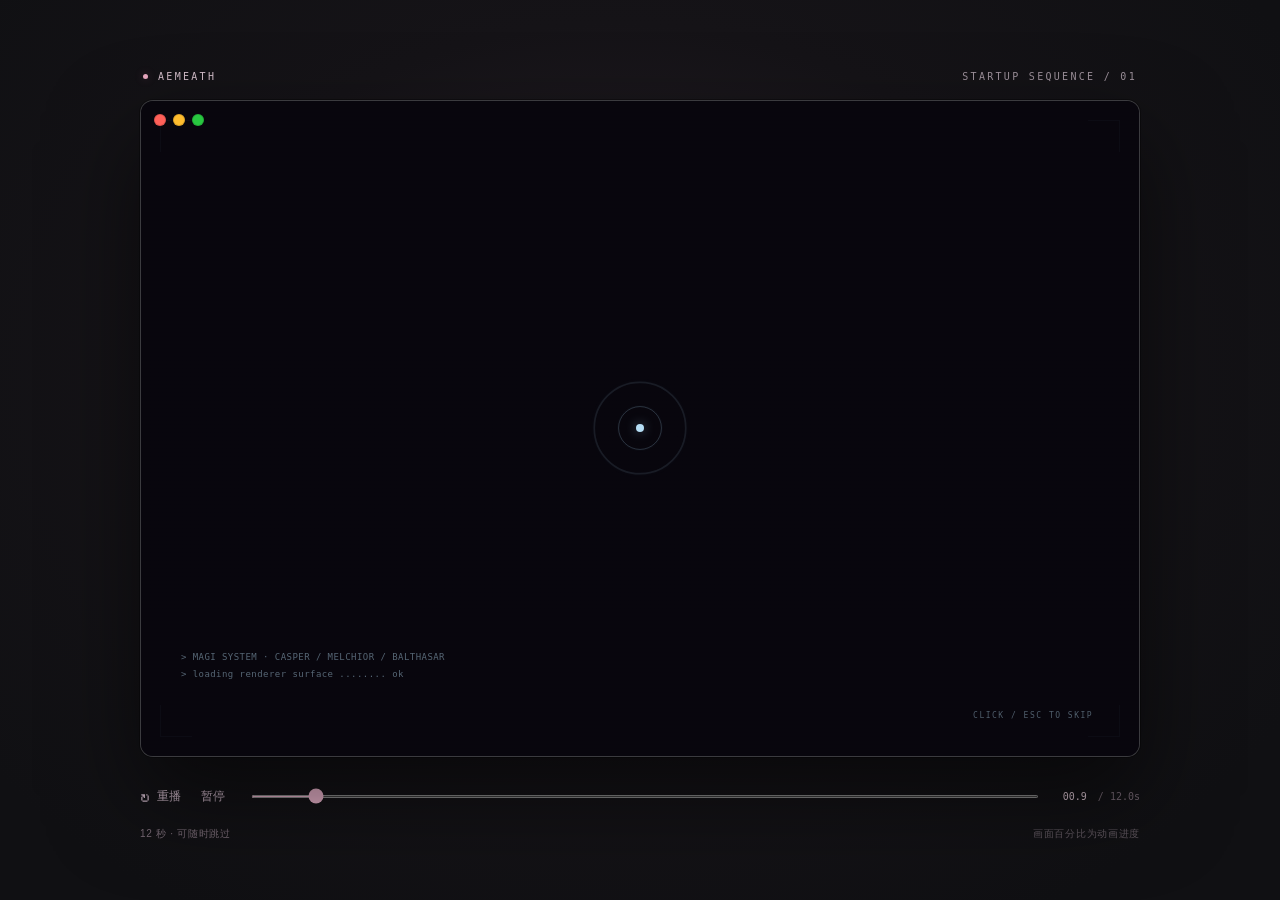
<file: index.html>
<!doctype html>
<html lang="zh-CN">
<head>
  <meta charset="utf-8">
  <meta name="viewport" content="width=device-width, initial-scale=1">
  <meta http-equiv="Content-Security-Policy" content="default-src 'self'; img-src 'self' data: blob:; script-src 'self'; style-src 'self' 'unsafe-inline'; connect-src 'none'; object-src 'none'; base-uri 'none'">
  <title>爱弥斯 · 12 秒启动动画</title>
  <link rel="stylesheet" href="style.css">
  <script src="assets/contours.js" defer></script>
  <script src="image-settings.js" defer></script>
  <script src="animation.js" defer></script>
</head>
<body>
  <main class="preview">
    <header class="preview-heading"><span><i></i> AEMEATH</span><span>STARTUP SEQUENCE / 01</span></header>
    <section class="window" aria-label="爱弥斯启动动画">
      <div class="end-screen" aria-live="polite">
        <span class="end-star">✧</span>
        <p class="eyebrow">CONNECTION ESTABLISHED</p>
        <h1>幽灵，已在你身边。</h1>
        <p class="end-description">12 秒开场预览结束</p>
        <button class="replay-end" type="button">再看一次 <span>↻</span></button>
      </div>
      <div class="scene" aria-hidden="true">
        <img class="artwork" src="assets/artwork.jpg" alt="" decoding="async" fetchpriority="high">
        <canvas class="line-art" width="1536" height="1024"></canvas>
        <div class="shade"></div>
        <div class="scanlines"></div>
        <div class="light-sweep"></div>
        <div class="particles"></div>
        <div class="hud">
          <div class="corner top-left"></div><div class="corner top-right"></div>
          <div class="corner bottom-left"></div><div class="corner bottom-right"></div>
          <div class="sync">
            <div class="sync-label"><span>SYNC RATIO</span><span id="ratio">00.00%</span></div>
            <div class="sync-track"><div class="sync-fill"></div></div>
            <span class="sync-phase">INITIALIZING</span>
          </div>
          <div class="subtitle"><span id="subtitle">幽灵来到…你身边～</span></div>
          <div class="coordinates"><span>RESONANCE / AEMEATH</span><span id="timecode">00:00:00</span></div>
        </div>
        <div class="boot-grid"></div>
        <div class="boot-corners"><i class="corner top-left"></i><i class="corner top-right"></i><i class="corner bottom-left"></i><i class="corner bottom-right"></i></div>
        <div class="intro">
          <div class="pulse"><i></i><i></i><b></b></div>
          <div class="identity">
            <div class="radar">
              <svg class="dial" viewBox="0 0 400 400"><circle cx="200" cy="200" r="177"/><circle class="dashed" cx="200" cy="200" r="151"/><g class="ticks"></g><path class="crosshair" d="M200 9V61 M200 339V391 M9 200H61 M339 200H391"/></svg>
              <div class="avatar-frame"><img class="avatar" src="assets/avatar.jpg" alt="" decoding="async"></div>
              <i class="reticle tl"></i><i class="reticle tr"></i><i class="reticle bl"></i><i class="reticle br"></i>
            </div>
            <svg class="wave" viewBox="0 0 400 22"><path d="M0 11 Q15 5 30 11 T60 11 T90 11 T120 11 T150 11 T180 11 T210 11 T240 11 T270 11 T300 11 T330 11 T360 11 T400 11"/></svg>
            <div class="boot-title">飞行雪绒</div>
            <div class="boot-caption">CODEX INITIALIZE / TYPE-0</div>
          </div>
        </div>
        <div class="boot-logs"><div>&gt; MAGI SYSTEM · CASPER / MELCHIOR / BALTHASAR</div><div>&gt; loading renderer surface ........ ok</div><div>&gt; entry plug depth 21.6 ........... ok</div><div>&gt; LCL pressure nominal</div></div>
        <div class="transition-flash" aria-hidden="true"></div>
      </div>
      <div class="shutter-line" aria-hidden="true"></div>
      <div class="traffic" aria-hidden="true"><i></i><i></i><i></i></div>
      <button id="image-settings" type="button">图片设置</button>
      <button class="skip" type="button" title="跳过动画（Esc）" aria-label="跳过动画">CLICK / ESC TO SKIP</button>
      <p id="asset-error" hidden>动画素材加载失败，请确认 assets 文件夹完整。</p>
      <dialog id="settings-dialog" aria-labelledby="settings-title">
        <form method="dialog"><button class="settings-close" aria-label="关闭图片设置">×</button></form>
        <p class="eyebrow">YOUR STARTUP</p><h2 id="settings-title">换成你喜欢的画面</h2>
        <p class="settings-description">自定义两张图片和下方文字，留空可隐藏对应文字。</p>
        <div class="image-choices">
          <label class="image-choice"><img id="avatar-preview" src="assets/avatar.jpg" alt="当前头像"><span>前半段头像</span><small>方形图片效果最好</small><span class="choose-label">更换头像</span><input id="avatar-file" type="file" accept="image/png,image/jpeg,image/webp" aria-label="更换头像"></label>
          <label class="image-choice"><img id="artwork-preview" src="assets/artwork.jpg" alt="当前背景"><span>后半段背景</span><small>推荐 3:2 横图 · 自动生成线稿</small><span class="choose-label">更换背景</span><input id="artwork-file" type="file" accept="image/png,image/jpeg,image/webp" aria-label="更换背景"></label>
        </div>
        <div class="text-settings">
          <label for="intro-title">前半段 · 头像下方标题<input id="intro-title" type="text" maxlength="16" autocomplete="off"><small>最多 16 字</small></label>
          <label for="intro-caption">前半段 · 标题下方小字<input id="intro-caption" type="text" maxlength="48" autocomplete="off"><small>最多 48 字</small></label>
          <label class="text-wide" for="artwork-subtitle">后半段 · 背景下方字幕<input id="artwork-subtitle" type="text" maxlength="60" autocomplete="off"><small>最多 60 字</small></label>
        </div>
        <label class="wallpaper-setting" for="wallpaper-strength"><span>Codex 背景显现程度</span><output id="wallpaper-value">42%</output><input id="wallpaper-strength" type="range" min="0" max="75" step="1" value="42"><small>启动结束后，背景继续铺满窗口。0% 为不显示背景。</small></label>
        <p id="settings-status" role="status">图片保存在本机，不会上传。非标准比例会居中裁切。</p>
        <div class="settings-actions"><button id="reset-images" type="button">恢复默认图片与文字</button><button id="preview-images" type="button">保存并预览</button></div>
        <button id="restore-appearance" type="button" hidden>关闭美化，恢复 Codex 外观</button>
      </dialog>
    </section>
    <footer class="controls">
      <div class="playback-buttons"><button id="replay" type="button" aria-label="重播 12 秒动画">↻ <span>重播</span></button><button id="pause" type="button">暂停</button></div>
      <input id="timeline" aria-label="动画时间轴" type="range" min="0" max="12" step="0.01" value="0">
      <output id="elapsed">00.0 <span>/ 12.0s</span></output>
      <button class="native-launch" type="button" hidden>播放并打开 Codex ↗</button>
    </footer>
    <p class="preview-note">12 秒 · 可随时跳过<span>画面百分比为动画进度</span></p>
  </main>
</body>
</html>
</file>
<file: style.css>
*{box-sizing:border-box} :root{color-scheme:dark;font-family:-apple-system,BlinkMacSystemFont,"PingFang SC",sans-serif;color:#f7eef2;background:#101013} body{margin:0;min-height:100vh;display:grid;place-items:center;background:radial-gradient(ellipse at 48% 42%,#282028 0%,#151317 48%,#101013 85%)} button{font:inherit;color:inherit;cursor:pointer} button:focus-visible,input:focus-visible{outline:2px solid #f2aac2;outline-offset:5px} .preview{width:min(1000px,calc(100vw - 72px));padding:38px 0 26px}.preview-heading{display:flex;justify-content:space-between;align-items:center;margin:0 3px 18px;color:#9d919b;font:10px "SFMono-Regular",Menlo,monospace;letter-spacing:2.3px}.preview-heading>span:first-child{color:#d3bdc9;display:flex;gap:10px;align-items:center}.preview-heading i{width:5px;height:5px;background:#e9a8bf;border-radius:50%;box-shadow:0 0 10px #ed87b244}.window{position:relative;aspect-ratio:1.52;isolation:isolate;overflow:hidden;border:1px solid #ffffff28;border-radius:13px;background:#17171b;box-shadow:0 40px 90px #0008,0 0 0 1px #0005}.scene,.artwork,.shade,.scanlines,.particles,.hud,.intro,.light-sweep,.end-screen{position:absolute;inset:0}.scene{overflow:hidden;z-index:2;background:#231923;will-change:opacity}.artwork{height:100%;width:100%;object-fit:cover;object-position:50% 49%;transform-origin:56% 52%;will-change:transform,opacity}.shade{background:linear-gradient(180deg,rgba(16,18,29,.63) 0%,rgba(23,20,35,.09) 24%,transparent 46%,rgba(25,20,36,.08) 68%,rgba(22,19,31,.66) 100%);pointer-events:none}.scanlines{opacity:.055;background:repeating-linear-gradient(transparent 0 3px,#201725 3px 4px);pointer-events:none}.light-sweep{inset:-50%;background:linear-gradient(110deg,transparent 43%,#fff4 50%,transparent 57%);pointer-events:none;opacity:0;will-change:transform,opacity}.hud{color:#fff3f6;font-family:"SFMono-Regular",Menlo,monospace;text-shadow:0 1px 7px #32203066}.corner{position:absolute;width:32px;height:32px;opacity:.75;border-color:#fce9f0;border-style:solid;border-width:0}.top-left{top:19px;left:19px;border-top-width:1.5px;border-left-width:1.5px}.top-right{top:19px;right:19px;border-top-width:1.5px;border-right-width:1.5px}.bottom-left{bottom:19px;left:19px;border-bottom-width:1.5px;border-left-width:1.5px}.bottom-right{bottom:19px;right:19px;border-bottom-width:1.5px;border-right-width:1.5px}.sync{position:absolute;top:8.5%;left:4%;width:23%;font-size:clamp(7px,.85vw,10px);letter-spacing:1.25px}.sync-label{display:flex;justify-content:space-between;margin-bottom:7px}.sync-track{height:4px;border:1px solid #ffedf284;background:#291d3025}.sync-fill{height:100%;width:100%;background:#fff0f6;transform:scaleX(0);transform-origin:left center;box-shadow:0 0 9px #ffd6e899}.sync-phase{display:block;margin-top:8px;font-size:7px;letter-spacing:1.6px;opacity:.57}.subtitle{position:absolute;left:12%;right:12%;bottom:7.5%;text-align:center;font-family:-apple-system,BlinkMacSystemFont,"PingFang SC",sans-serif;font-size:clamp(15px,1.9vw,21px);font-weight:500;letter-spacing:2px;text-shadow:0 2px 8px #291225b3;will-change:opacity,transform}.coordinates{display:flex;justify-content:space-between;position:absolute;bottom:3.6%;left:6%;right:6%;font-size:7px;letter-spacing:1.7px;opacity:.48}.particle{position:absolute;border-radius:50%;background:#ffecf4;box-shadow:0 0 10px #fff7;will-change:transform,opacity;pointer-events:none}.intro{display:flex;flex-direction:column;align-items:center;justify-content:center;background:radial-gradient(ellipse,#312231,#19181f 65%);color:#f5d3e4;pointer-events:none}.intro-mark{font-size:60px;font-weight:200;line-height:1.2;text-shadow:0 0 32px #e994be55}.intro-label{font:8px Menlo,monospace;letter-spacing:4px;margin-top:23px;color:#ba9dae}.intro-line{height:1px;width:40px;background:#edc4d9;margin-top:17px;opacity:.5}.traffic{position:absolute;left:13px;top:13px;display:flex;gap:7px;z-index:4}.traffic i{width:12px;height:12px;border-radius:50%;background:#ff6059;box-shadow:inset 0 0 0 1px #0002}.traffic i:nth-child(2){background:#ffbd2e}.traffic i:nth-child(3){background:#28c840}.skip{position:absolute;z-index:5;right:25px;bottom:23px;border:0;padding:4px 6px;background:transparent;font-size:9px;letter-spacing:1px;color:#fff9;opacity:0;transition:opacity .2s}.window:hover .skip,.skip:focus-visible{opacity:1}.skip kbd{font:8px Menlo,monospace;border:1px solid #fff4;padding:1px 3px;border-radius:3px;margin-left:3px}.end-screen{z-index:1;display:flex;align-items:center;justify-content:center;flex-direction:column;background:radial-gradient(ellipse at 50% 45%,#30212c,#18171e 70%);text-align:center;padding:24px}.end-star{font-size:53px;color:#edb2cc;font-weight:200}.eyebrow{font:8px Menlo,monospace;letter-spacing:3px;color:#bc94aa;margin-top:25px}h1{font-size:25px;font-weight:400;letter-spacing:4px;margin:14px 0}.end-description{color:#95808d;font-size:12px;letter-spacing:1px;margin:8px 0 30px}.replay-end{border:1px solid #b18b9e44;border-radius:6px;background:#fff04a00;padding:10px 20px;font-size:12px;letter-spacing:1px;color:#ddc9d5}.replay-end span{margin-left:14px}.replay-end:hover{background:#fff1}.controls{display:flex;align-items:center;gap:22px;margin-top:24px;height:30px;color:#bfaab9}.playback-buttons{display:flex;gap:18px;align-items:center}.controls button{border:0;background:transparent;font-size:12px;white-space:nowrap;padding:5px 0}.controls button:hover{color:#ffdfed}#replay{font-size:20px;display:flex;gap:7px;align-items:center}#replay span{font-size:12px}#pause{min-width:28px}#timeline{flex:1;min-width:30px;height:3px;accent-color:#e0acc3;cursor:pointer}#elapsed{font:10px Menlo,monospace;white-space:nowrap;color:#d3bdc9}#elapsed span{color:#6e616c;margin-left:5px}.preview-note{font-size:10px;color:#766873;margin:16px 0 0;letter-spacing:.7px;display:flex;justify-content:space-between}.preview-note span{color:#5d545c}.finished .scene{pointer-events:none}.finished .skip{display:none}#asset-error{position:absolute;z-index:10;top:40%;left:10%;right:10%;padding:20px;background:#261b25;color:#fed9e6}body.native{background:transparent;min-height:0}body.native .preview{padding:0;width:100vw;height:100vh}body.native .preview-heading,body.native .controls,body.native .preview-note,body.native .traffic{display:none}body.native .window{width:100%;height:100%;aspect-ratio:auto;border:0;border-radius:0;box-shadow:none}body.native .sync{font-size:10px}body.native .subtitle{font-size:20px}body.native .native-launch{display:block}body.native .end-screen .native-launch{margin-top:18px;border:0;background:none;color:#c59aae;font-size:12px}body.launch-mode .replay-end{display:none}@media(max-width:600px){.preview{width:calc(100vw - 24px);padding-top:25px}.preview-heading{font-size:8px;letter-spacing:1.5px}.window{aspect-ratio:1.35}.sync{width:29%;top:11%;font-size:7px}.traffic{gap:5px;left:11px;top:11px}.traffic i{width:9px;height:9px}.corner{width:21px;height:21px}.controls{gap:14px}.playback-buttons{gap:12px}.subtitle{font-size:15px;bottom:10%}.coordinates{font-size:5px;letter-spacing:1px}h1{font-size:20px;letter-spacing:2px}.preview-note{font-size:9px}.sync-phase{font-size:5px}.skip{right:20px;bottom:18px}}@media(prefers-reduced-motion:reduce){.artwork,.particle,.light-sweep{will-change:auto}.scanlines{display:none}}
/* Keep the completed screen out of keyboard navigation during playback. */
.end-screen{visibility:hidden}.finished .end-screen{visibility:visible}.scanlines{opacity:.022}
/* Boot sequence: one shared clock drives every stage, including stroke drawing. */
.scene{background:#08060d}.artwork{opacity:0;object-position:50% 50%;transform-origin:50% 50%}
.line-art{position:absolute;inset:0;width:100%;height:100%;object-fit:cover;pointer-events:none}
.transition-flash{position:absolute;inset:0;background:#fff8fc;opacity:0;pointer-events:none}
.intro{background:none;color:#b5ddf5;opacity:1}
.pulse{position:absolute;left:50%;top:50%;width:110px;height:110px;transform:translate(-50%,-50%)}
.pulse i{position:absolute;inset:0;border:2px solid #a8d8f566;border-radius:50%;box-shadow:0 0 6px #a8d8f520}
.pulse b{position:absolute;left:50%;top:50%;width:8px;height:8px;transform:translate(-50%,-50%);border-radius:50%;background:#b5ddf5;box-shadow:0 0 12px #a8d8f566}
.identity{position:absolute;left:50%;top:50%;width:44%;transform:translate(-50%,-43%);text-align:center;opacity:0}
.radar{position:relative;width:82%;aspect-ratio:1;margin:auto}
.dial{position:absolute;inset:0;width:100%;height:100%;fill:none;stroke:#a8d8f5;stroke-width:1;overflow:visible}
.dial .dashed{stroke-dasharray:9 12;stroke:#88a9c2;opacity:.4}.dial .ticks{stroke-width:1.6}.crosshair{stroke:#c5e3f5;opacity:.65}
.avatar-frame{position:absolute;inset:21%;padding:8px;border:1px solid #a8d8f5;box-shadow:0 0 18px #a8d8f514}
.avatar-frame:before,.avatar-frame:after{content:"";position:absolute;inset:-4px;border:2px solid #b5ddf5;clip-path:polygon(0 0,14% 0,14% 1%,1% 1%,1% 14%,0 14%,0 0,100% 0,100% 14%,99% 14%,99% 1%,86% 1%,86% 0,100% 0,100% 100%,86% 100%,86% 99%,99% 99%,99% 86%,100% 86%,100% 100%,0 100%,0 86%,1% 86%,1% 99%,14% 99%,14% 100%,0 100%)}
.avatar{display:block;width:100%;height:100%;object-fit:cover;image-rendering:pixelated}
.reticle{position:absolute;width:14%;height:6%;border:solid #809caf;border-width:0;opacity:.7}.reticle.tl{left:-16%;top:17%;border-top-width:1px;border-left-width:1px}.reticle.tr{right:-16%;top:17%;border-top-width:1px;border-right-width:1px}.reticle.bl{left:-16%;bottom:3%;border-bottom-width:1px;border-left-width:1px}.reticle.br{right:-16%;bottom:3%;border-bottom-width:1px;border-right-width:1px}
.wave{display:block;width:95%;height:22px;margin:12px auto -4px;fill:none;stroke:#b5ddf5;stroke-width:1.4;opacity:.7}
.boot-title{font-family:"Songti SC","STSong",serif;font-size:clamp(25px,4.9vw,52px);font-weight:700;letter-spacing:.32em;padding-left:.32em;line-height:1.25;color:#d9d8e2;text-shadow:2px 0 #6297b8,-2px 0 #b5ddf5}
.boot-caption{font:7px Menlo,monospace;letter-spacing:6px;color:#7998ad;opacity:.5;margin-top:12px;white-space:nowrap}
.boot-grid{position:absolute;inset:20% 23% 18%;background-image:linear-gradient(#91bfdc0c 1px,transparent 1px),linear-gradient(90deg,#91bfdc0c 1px,transparent 1px);background-size:34px 34px;mask-image:radial-gradient(ellipse,black,transparent 72%);pointer-events:none}
.boot-corners .corner{border-color:#97c8e7;opacity:.65}.boot-logs{position:absolute;left:4%;bottom:6%;font:clamp(5px,.75vw,9px)/1.9 Menlo,monospace;letter-spacing:.45px;color:#96b5c9;opacity:.55}.boot-logs div{opacity:0}
.skip{opacity:.5;color:#96b5c9;font:8px Menlo,monospace;letter-spacing:1.5px;bottom:5%;right:4%}.window:hover .skip{opacity:.85}
@media(max-width:600px){.identity{width:53%}.boot-title{font-size:27px}.boot-caption{font-size:5px;letter-spacing:3px}.wave{margin-top:5px;height:12px}.avatar-frame{padding:4px}.boot-logs{font-size:5px}.skip{font-size:5px;letter-spacing:.5px}.pulse{width:70px;height:70px}}
.hud,.shade{opacity:0}
#image-settings{position:absolute;z-index:5;top:18px;right:23px;background:#100b1288;border:1px solid #a7839944;border-radius:5px;color:#c4a6b8;font-size:10px;padding:6px 10px;cursor:pointer}
body.launch-mode #image-settings{display:none}
#settings-dialog{color:#eddfE9;background:#18131b;border:1px solid #665060;border-radius:14px;width:min(590px,90vw);max-height:90vh;padding:30px;box-shadow:0 30px 100px #0009;overflow:auto}
#settings-dialog::backdrop{background:#050309cc;backdrop-filter:blur(12px)}
#settings-dialog .eyebrow{margin:0 0 12px}#settings-title{margin:0;font-size:24px;letter-spacing:1px;font-weight:500}.settings-description{font-size:12px;color:#9c8796;margin:12px 0 24px}
.settings-close{position:absolute;right:16px;top:12px;font-size:26px;border:0;background:none;color:#a18a99}
.image-choices{display:grid;grid-template-columns:1fr 1fr;gap:16px}.image-choice{position:relative;display:flex;align-items:flex-start;flex-direction:column;padding:12px;background:#241b26;border:1px solid #63465c66;border-radius:8px;cursor:pointer;overflow:hidden}.image-choice>img{width:100%;height:130px;object-fit:cover;border-radius:4px;margin-bottom:14px}#avatar-preview{object-fit:contain;background:#100b13}.image-choice>span{font-size:13px}.image-choice>small{font-size:10px;color:#a18a99;margin:7px 0 16px}.image-choice .choose-label{font-size:11px;color:#edb4d0}.image-choice input{position:absolute;inset:0;opacity:0;width:100%;height:100%;cursor:pointer}.image-choice:focus-within{outline:2px solid #d8a4bf;outline-offset:2px}
#settings-status{font-size:11px;color:#b397a8;line-height:1.7;min-height:38px;margin:20px 0 16px}.settings-actions{display:flex;justify-content:space-between;gap:15px}.settings-actions button{padding:10px 14px;font-size:11px;border-radius:5px;border:1px solid #9b708b55;background:none}.settings-actions #preview-images{background:#d7a4c0;color:#251b24;border:0}.settings-actions button:disabled{opacity:.4;cursor:wait}
body.embedded{background:#08060d;min-height:0}body.embedded .preview{padding:0;width:100vw;height:100vh}body.embedded .preview-heading,body.embedded .controls,body.embedded .preview-note,body.embedded .traffic{display:none}body.embedded .window{width:100%;height:100%;aspect-ratio:auto;border:0;border-radius:0;box-shadow:none}body.embedded .scene{inset:0}body.embedded #image-settings{top:40px}
body.embedded .window:before{content:"";position:absolute;z-index:4;top:0;left:0;right:0;height:32px;-webkit-app-region:drag;pointer-events:none}
.scene{transform-origin:50% 50%}.shutter-line{position:absolute;z-index:4;top:50%;left:0;right:0;height:2px;background:#fff9fd;box-shadow:0 0 6px #fff,0 0 18px #f5cee8;opacity:0;transform-origin:center;pointer-events:none}
.closing .end-screen{visibility:visible}.closing #image-settings,.closing .skip{visibility:hidden}
body.embedded.closing,body.native.closing,body.embedded.closing .window,body.native.launch-mode.closing .window{background:transparent}
body.embedded .end-screen,body.native.launch-mode.closing .end-screen{visibility:hidden}
:root:has(body.embedded.closing),:root:has(body.native.launch-mode.closing){background:transparent}
#image-settings{display:none}
.finished #image-settings{display:block;visibility:visible}
#restore-appearance{margin-top:20px;width:100%;border:0;background:none;color:#ad95a7;font-size:11px;padding:8px}
#restore-appearance[hidden]{display:none}
.wallpaper-setting{display:grid;grid-template-columns:1fr auto;gap:10px;margin-top:20px;font-size:12px;color:#c7aebb}.wallpaper-setting input{grid-column:1/-1;width:100%;accent-color:#d7a4c0}.wallpaper-setting small{grid-column:1/-1;color:#a18a99;font-size:10px;line-height:1.6}.wallpaper-setting output{font:11px Menlo,monospace}
.text-settings{display:grid;grid-template-columns:1fr 1fr;gap:14px 16px;margin-top:20px}.text-settings label{display:flex;flex-direction:column;gap:8px;min-width:0;font-size:12px;color:#c7aebb}.text-settings input{width:100%;min-width:0;padding:10px 11px;border:1px solid #63465c;border-radius:6px;background:#241b26;color:#f7eef2;font:inherit;font-size:13px}.text-settings small{font-size:10px;color:#a18a99}.text-wide{grid-column:1/-1}.boot-title{overflow-wrap:anywhere}.boot-title.long-title{font-size:clamp(18px,2.5vw,30px);letter-spacing:.12em;padding-left:.12em}.boot-caption{white-space:normal;overflow-wrap:anywhere;line-height:1.7}.subtitle{overflow-wrap:anywhere;line-height:1.5}
@media(max-width:480px){.text-settings{grid-template-columns:1fr}#settings-dialog{padding:24px 18px}.settings-actions{gap:8px}.settings-actions button{padding:10px 8px}}
/* Blue startup particle glow. */
.particle{background:#b5ddf5;box-shadow:0 0 10px #a8d8f566}
.pulse i{border-color:#a8d8f566;box-shadow:0 0 6px #a8d8f520}
.pulse b{background:#b5ddf5;box-shadow:0 0 12px #a8d8f566}
</file>
